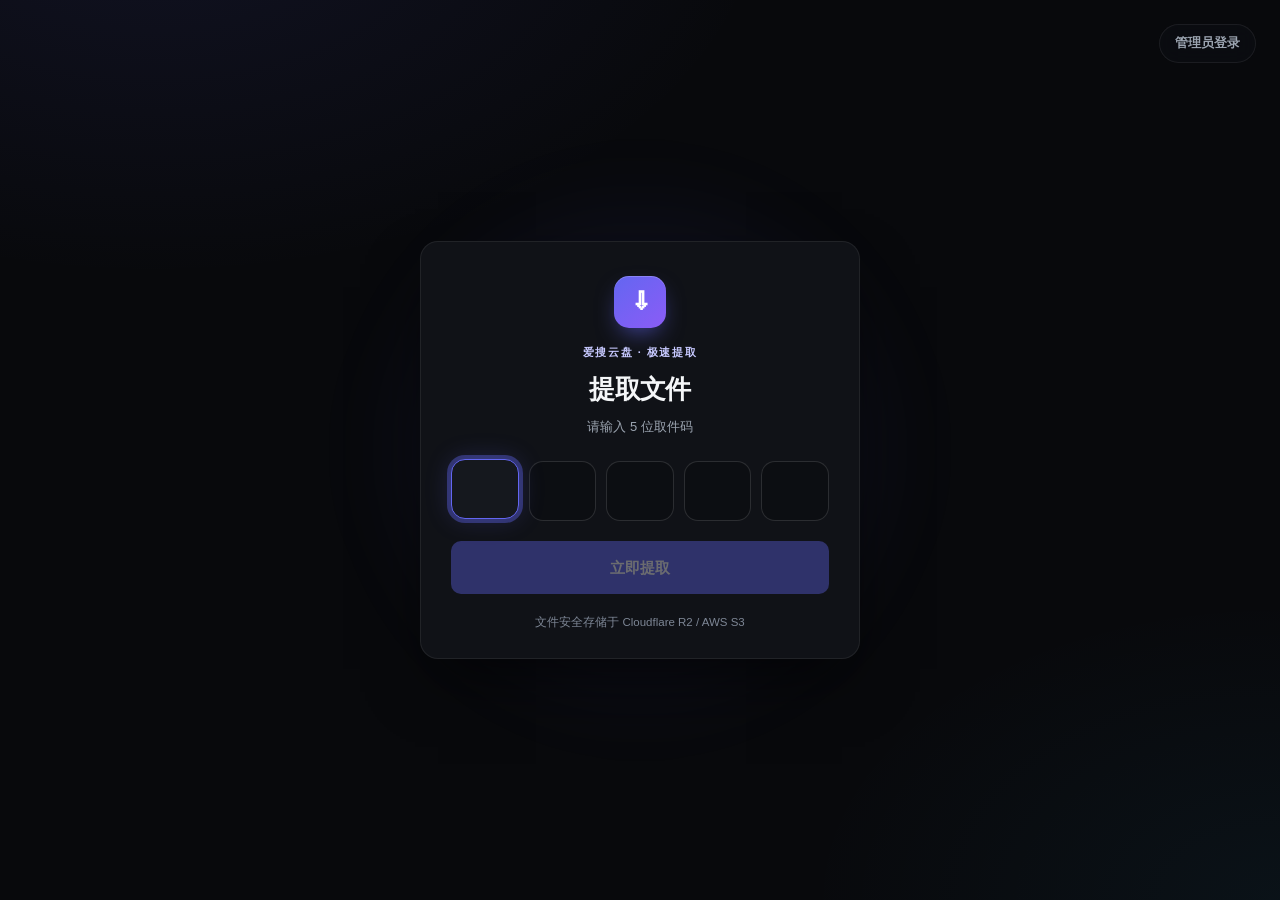
<file: index.html>
<!doctype html>
<html lang="zh-CN">
<head>
  <meta charset="utf-8">
  <meta name="viewport" content="width=device-width, initial-scale=1">
  <title>爱搜云盘 · 文件提取</title>
  <meta name="description" content="爱搜云盘：输入取件码即可快速提取文件，支持多规格存储与安全分享，链接可设置有效期或永久有效。">
  <link rel="stylesheet" href="/tokens.css?v=1">
  <link rel="stylesheet" href="/style.css?v=7">
</head>
<body class="center-page">
  <a class="admin-link" href="/admin.html">管理员登录</a>

  <main class="panel public-panel">
    <div class="logo">⇩</div>
    <p class="eyebrow">爱搜云盘 · 极速提取</p>
    <h1>提取文件</h1>
    <p class="muted">请输入 5 位取件码</p>

    <form id="pickupForm">
      <div class="code-grid" role="group" aria-label="5 位取件码">
        <input inputmode="numeric" pattern="[0-9]" maxlength="1" aria-label="第 1 位" autocomplete="one-time-code" autofocus>
        <input inputmode="numeric" pattern="[0-9]" maxlength="1" aria-label="第 2 位">
        <input inputmode="numeric" pattern="[0-9]" maxlength="1" aria-label="第 3 位">
        <input inputmode="numeric" pattern="[0-9]" maxlength="1" aria-label="第 4 位">
        <input inputmode="numeric" pattern="[0-9]" maxlength="1" aria-label="第 5 位">
      </div>
      <button id="pickupButton" class="button" disabled>立即提取</button>
    </form>

    <p class="hint">文件安全存储于 Cloudflare R2 / AWS S3</p>
  </main>

  <script>
    const boxes = [...document.querySelectorAll('.code-grid input')];
    const button = document.querySelector('#pickupButton');

    function sync() {
      button.disabled = boxes.some(x => !x.value.trim());
    }

    function fill(text) {
      const digits = text.replace(/\D/g, '').slice(0, 5);
      digits.split('').forEach((v, i) => {
        if (boxes[i]) boxes[i].value = v;
      });
      const nextIdx = Math.min(digits.length, 4);
      boxes[nextIdx].focus();
      sync();
    }

    boxes.forEach((box, i) => {
      box.oninput = () => {
        box.value = box.value.replace(/\D/g, '').slice(-1);
        if (box.value && i < 4) boxes[i + 1].focus();
        sync();
      };
      box.onkeydown = e => {
        if (e.key === 'Backspace' && !box.value && i > 0) boxes[i - 1].focus();
        if (e.key === 'ArrowLeft' && i > 0) boxes[i - 1].focus();
        if (e.key === 'ArrowRight' && i < 4) boxes[i + 1].focus();
      };
      box.onpaste = e => {
        e.preventDefault();
        fill(e.clipboardData.getData('text'));
      };
    });

    document.querySelector('#pickupForm').onsubmit = e => {
      e.preventDefault();
      const code = boxes.map(x => x.value).join('');
      if (/^\d{5}$/.test(code)) {
        location.href = '/pickup/' + code;
      }
    };
  </script>
</body>
</html>
</file>
<file: tokens.css>
/* ============================================================
   爱搜云盘 · 设计令牌（Design Tokens）
   --------------------------------------------
   全站唯一真相源。后台（admin.html）与取件页（index.html /
   pickup.html）共同引用本文件，任何颜色、间距、圆角、阴影的
   调整都只在这里改一次。

   规范文档：DESIGN.md
   ============================================================ */

:root {
  color-scheme: dark;

  /* ---------- 表面层级 ---------- */
  --bg: #08090c;
  --bg-elevated: #0c0e12;
  --surface-1: #101217; /* 卡片 */
  --surface-2: #15181e; /* 卡片内嵌块 */
  --surface-3: #1b1f26; /* 控件 */

  --border: rgba(255, 255, 255, 0.07);
  --border-strong: rgba(255, 255, 255, 0.13);

  /* ---------- 文本层级（对比度基于 --surface-1）---------- */
  --text: #f4f6f8;       /* 约 14.9:1 */
  --text-muted: #9ba4b0; /* 约 7.1:1  */
  --text-dim: #7d8695;   /* 约 5.1:1 —— 已是可用的下限，勿再调暗 */

  /* ---------- 强调色（全站唯一色族）---------- */
  --accent: #6366f1;
  --accent-hover: #7b7ef6;
  --accent-soft: rgba(99, 102, 241, 0.14);
  --accent-ring: rgba(99, 102, 241, 0.38);
  --accent-text: #c7c9ff;
  --accent-gradient: linear-gradient(140deg, #6366f1, #8b5cf6);

  /* ---------- 语义色 ---------- */
  --success: #34d399;
  --warn: #fbbf24;
  --danger: #f43f5e;
  --danger-soft: rgba(244, 63, 94, 0.14);

  /* ---------- 圆角 ---------- */
  --r-xs: 6px;
  --r-sm: 8px;
  --r-md: 10px;
  --r-lg: 14px;
  --r-xl: 18px;
  --r-pill: 99px;

  /* ---------- 阴影（三级，勿自定义）---------- */
  --shadow-sm: 0 1px 2px rgba(0, 0, 0, 0.4);
  --shadow-md: 0 10px 28px -10px rgba(0, 0, 0, 0.7);
  --shadow-lg: 0 28px 64px -18px rgba(0, 0, 0, 0.8);

  /* ---------- 间距（8pt 节奏）---------- */
  --sp-1: 4px;
  --sp-2: 8px;
  --sp-3: 12px;
  --sp-4: 16px;
  --sp-5: 20px;
  --sp-6: 24px;
  --sp-8: 32px;
  --sp-10: 40px;

  /* ---------- 字型与动效 ---------- */
  --font: -apple-system, BlinkMacSystemFont, "Segoe UI", Roboto, "PingFang SC", "Microsoft YaHei", sans-serif;
  --mono: "SF Mono", "JetBrains Mono", ui-monospace, "Cascadia Code", Consolas, monospace;
  --ease: cubic-bezier(0.4, 0, 0.2, 1);
  --dur: 0.15s;
}

/* ============================================================
   基础重置与全站氛围
   ============================================================ */

* {
  box-sizing: border-box;
}

[hidden] {
  display: none !important;
}

body {
  margin: 0;
  min-height: 100vh;
  font-family: var(--font);
  font-size: 14px;
  line-height: 1.55;
  color: var(--text);
  background-color: var(--bg);
  background-image:
    radial-gradient(1000px 620px at 12% -12%, rgba(99, 102, 241, 0.1), transparent 62%),
    radial-gradient(820px 520px at 100% 100%, rgba(56, 189, 248, 0.05), transparent 58%);
  background-attachment: fixed;
  -webkit-font-smoothing: antialiased;
  text-rendering: optimizeLegibility;
}

::selection {
  background: rgba(99, 102, 241, 0.35);
}

::-webkit-scrollbar {
  width: 10px;
  height: 10px;
}
::-webkit-scrollbar-track {
  background: transparent;
}
::-webkit-scrollbar-thumb {
  background: rgba(255, 255, 255, 0.1);
  border: 2px solid transparent;
  border-radius: var(--r-pill);
  background-clip: content-box;
}
::-webkit-scrollbar-thumb:hover {
  background: rgba(255, 255, 255, 0.18);
  background-clip: content-box;
}

/* 尊重系统的减弱动效偏好 */
@media (prefers-reduced-motion: reduce) {
  *,
  *::before,
  *::after {
    animation-duration: 0.01ms !important;
    animation-iteration-count: 1 !important;
    transition-duration: 0.01ms !important;
  }
}
</file>
<file: style.css>
/* ============================================================
   爱搜云盘 · 公开取件页样式
   --------------------------------------------
   服务页面：index.html（输入取件码）、pickup.html（文件落地页）
   设计令牌来自 tokens.css；后台样式见 admin.css
   ============================================================ */

/* ---------- 1. 页面骨架 ---------- */
/* 居中容器：取件页的一切都以「一屏之内、无需滚动」为目标 */
.center-page {
  position: relative;
  display: flex;
  align-items: center;
  justify-content: center;
  min-height: 100vh;
  min-height: 100dvh;
  padding: var(--sp-6);
  overflow: hidden;
}

/* 背景光晕（纯装饰，不参与交互） */
.center-page::before {
  content: "";
  position: absolute;
  width: min(620px, 130vw);
  height: min(620px, 130vw);
  border-radius: 50%;
  background: radial-gradient(circle, rgba(99, 102, 241, 0.17), transparent 66%);
  filter: blur(30px);
  pointer-events: none;
}

/* ---------- 2. 取件面板 ---------- */
.panel {
  background: var(--surface-1);
  border: 1px solid var(--border);
  border-radius: var(--r-lg);
}

.public-panel {
  position: relative;
  z-index: 1;
  display: flex;
  flex-direction: column;
  align-items: center;
  width: min(440px, 100%);
  padding: 34px 30px 26px;
  text-align: center;
  background: var(--surface-1);
  border: 1px solid var(--border);
  border-radius: var(--r-xl);
  box-shadow: var(--shadow-lg);
}

.public-panel .logo {
  display: grid;
  place-items: center;
  width: 52px;
  height: 52px;
  margin-bottom: var(--sp-4);
  font-size: 25px;
  font-weight: 800;
  color: #fff;
  border-radius: 15px;
  background: var(--accent-gradient);
  box-shadow: 0 10px 24px -8px rgba(99, 102, 241, 0.7), inset 0 1px 0 rgba(255, 255, 255, 0.2);
}

.eyebrow {
  margin: 0 0 var(--sp-2);
  font-size: 11px;
  font-weight: 700;
  letter-spacing: 0.14em;
  text-transform: uppercase;
  color: var(--accent-text);
}

.public-panel h1 {
  margin: 0;
  font-size: 26px;
  font-weight: 700;
  letter-spacing: -0.025em;
  color: var(--text);
  word-break: break-word;
}

.muted {
  margin: var(--sp-2) 0 0;
  font-size: 13px;
  color: var(--text-muted);
}

.public-panel form {
  width: 100%;
  margin-top: var(--sp-6);
}

/* ---------- 3. 取件码格子 ---------- */
.code-grid {
  display: grid;
  grid-template-columns: repeat(5, 1fr);
  gap: 10px;
  margin: 0 0 var(--sp-5);
}

.code-grid input {
  width: 100%;
  height: 60px;
  margin: 0;
  padding: 0;
  font-family: var(--mono);
  font-size: 24px;
  font-weight: 700;
  line-height: 1;
  text-align: center;
  color: var(--text);
  background: var(--bg-elevated);
  border: 1.5px solid var(--border-strong);
  border-radius: var(--r-lg);
  outline: none;
  caret-color: var(--accent-text);
  font-variant-numeric: tabular-nums;
  transition: border-color var(--dur) var(--ease), box-shadow var(--dur) var(--ease),
    background var(--dur) var(--ease), transform var(--dur) var(--ease);
}
.code-grid input:hover {
  border-color: rgba(255, 255, 255, 0.2);
}
.code-grid input:focus,
.code-grid input:focus-visible {
  border-color: var(--accent);
  background: var(--surface-2);
  box-shadow: 0 0 0 4px var(--accent-ring), 0 0 26px rgba(99, 102, 241, 0.22);
  transform: translateY(-2px);
}

/* ---------- 4. 主按钮 ---------- */
.public-panel .button,
.public-panel button {
  display: inline-flex;
  align-items: center;
  justify-content: center;
  width: 100%;
  padding: 14px var(--sp-4);
  font: inherit;
  font-size: 15px;
  font-weight: 650;
  color: #fff;
  text-decoration: none;
  background: var(--accent);
  border: 1px solid transparent;
  border-radius: var(--r-md);
  box-shadow: var(--shadow-sm), inset 0 1px 0 rgba(255, 255, 255, 0.14);
  cursor: pointer;
  transition: background var(--dur) var(--ease), box-shadow var(--dur) var(--ease),
    transform var(--dur) var(--ease);
}
.public-panel .button:hover,
.public-panel button:hover {
  background: var(--accent-hover);
  transform: translateY(-1px);
  box-shadow: 0 8px 20px -6px rgba(99, 102, 241, 0.5), inset 0 1px 0 rgba(255, 255, 255, 0.14);
}
.public-panel .button:active,
.public-panel button:active {
  transform: translateY(0.5px);
}
.public-panel .button:disabled,
.public-panel button:disabled {
  opacity: 0.38;
  cursor: not-allowed;
  transform: none;
  box-shadow: none;
}
.public-panel .button:focus-visible,
.public-panel button:focus-visible {
  outline: none;
  box-shadow: 0 0 0 3px var(--accent-ring);
}

/* ---------- 4b. 状态：加载中 / 取件失败 ---------- */
@keyframes pulse-soft {
  0%,
  100% {
    opacity: 1;
  }
  50% {
    opacity: 0.5;
  }
}

/* 查询中：标题轻微呼吸，暗示「正在处理」而非「卡住了」 */
.public-panel.is-loading h1 {
  animation: pulse-soft 1.6s var(--ease) infinite;
}

/* 取件失败：Logo 与标题转为危险色，让失败一眼可辨 */
.public-panel.is-error .logo {
  background: linear-gradient(140deg, #f43f5e, #be123c);
  box-shadow: 0 10px 24px -8px rgba(244, 63, 94, 0.6), inset 0 1px 0 rgba(255, 255, 255, 0.2);
}
.public-panel.is-error .eyebrow {
  color: #fda4af;
}
.public-panel.is-error h1 {
  font-size: 20px;
  color: #fda4af;
}
/* 失败态下「确认来源可信后再下载」已无意义，隐藏以免误导 */
.public-panel.is-error .hint {
  display: none;
}

/* ---------- 5. 附注与回退链接 ---------- */
.public-panel .hint {
  margin: var(--sp-5) 0 0;
  font-size: 11.5px;
  color: var(--text-dim);
}

.back-link {
  display: inline-flex;
  align-items: center;
  gap: 6px;
  margin-top: var(--sp-5);
  padding: var(--sp-2) var(--sp-3);
  font-size: 12.5px;
  font-weight: 600;
  color: var(--text-dim);
  text-decoration: none;
  border-radius: var(--r-sm);
  transition: color var(--dur) var(--ease), background var(--dur) var(--ease);
}
.back-link:hover {
  color: var(--text);
  background: rgba(255, 255, 255, 0.05);
}

/* ---------- 6. 管理员入口 ---------- */
.admin-link {
  position: fixed;
  top: var(--sp-6);
  right: var(--sp-6);
  z-index: 10;
  display: inline-flex;
  align-items: center;
  gap: 6px;
  padding: 9px 15px;
  font-size: 12.5px;
  font-weight: 600;
  color: var(--text-muted);
  text-decoration: none;
  background: rgba(12, 14, 18, 0.78);
  border: 1px solid var(--border);
  border-radius: var(--r-pill);
  backdrop-filter: blur(12px);
  -webkit-backdrop-filter: blur(12px);
  transition: color var(--dur) var(--ease), border-color var(--dur) var(--ease),
    background var(--dur) var(--ease);
}
.admin-link:hover {
  color: var(--text);
  background: rgba(21, 24, 30, 0.92);
  border-color: var(--accent-ring);
}

/* ---------- 7. 响应式（移动端优先验证 390px）---------- */
@media (max-width: 460px) {
  .center-page {
    padding: var(--sp-4);
  }
  .public-panel {
    padding: 30px 20px var(--sp-6);
  }
  .public-panel h1 {
    font-size: 22px;
  }
  .code-grid {
    gap: 7px;
  }
  .code-grid input {
    height: 52px;
    font-size: 21px;
    border-radius: var(--r-md);
  }
  /* 移动端入口缩小，但仍保证可点 */
  .admin-link {
    top: var(--sp-3);
    right: var(--sp-3);
    padding: var(--sp-2) var(--sp-3);
    font-size: 12px;
  }
}

/* 横屏矮视口：收紧纵向留白，避免出现滚动条 */
@media (max-height: 620px) {
  .center-page {
    align-items: flex-start;
    padding-top: var(--sp-6);
  }
  .public-panel .logo {
    width: 44px;
    height: 44px;
    font-size: 21px;
    margin-bottom: var(--sp-3);
  }
  .code-grid input {
    height: 52px;
  }
}
</file>
